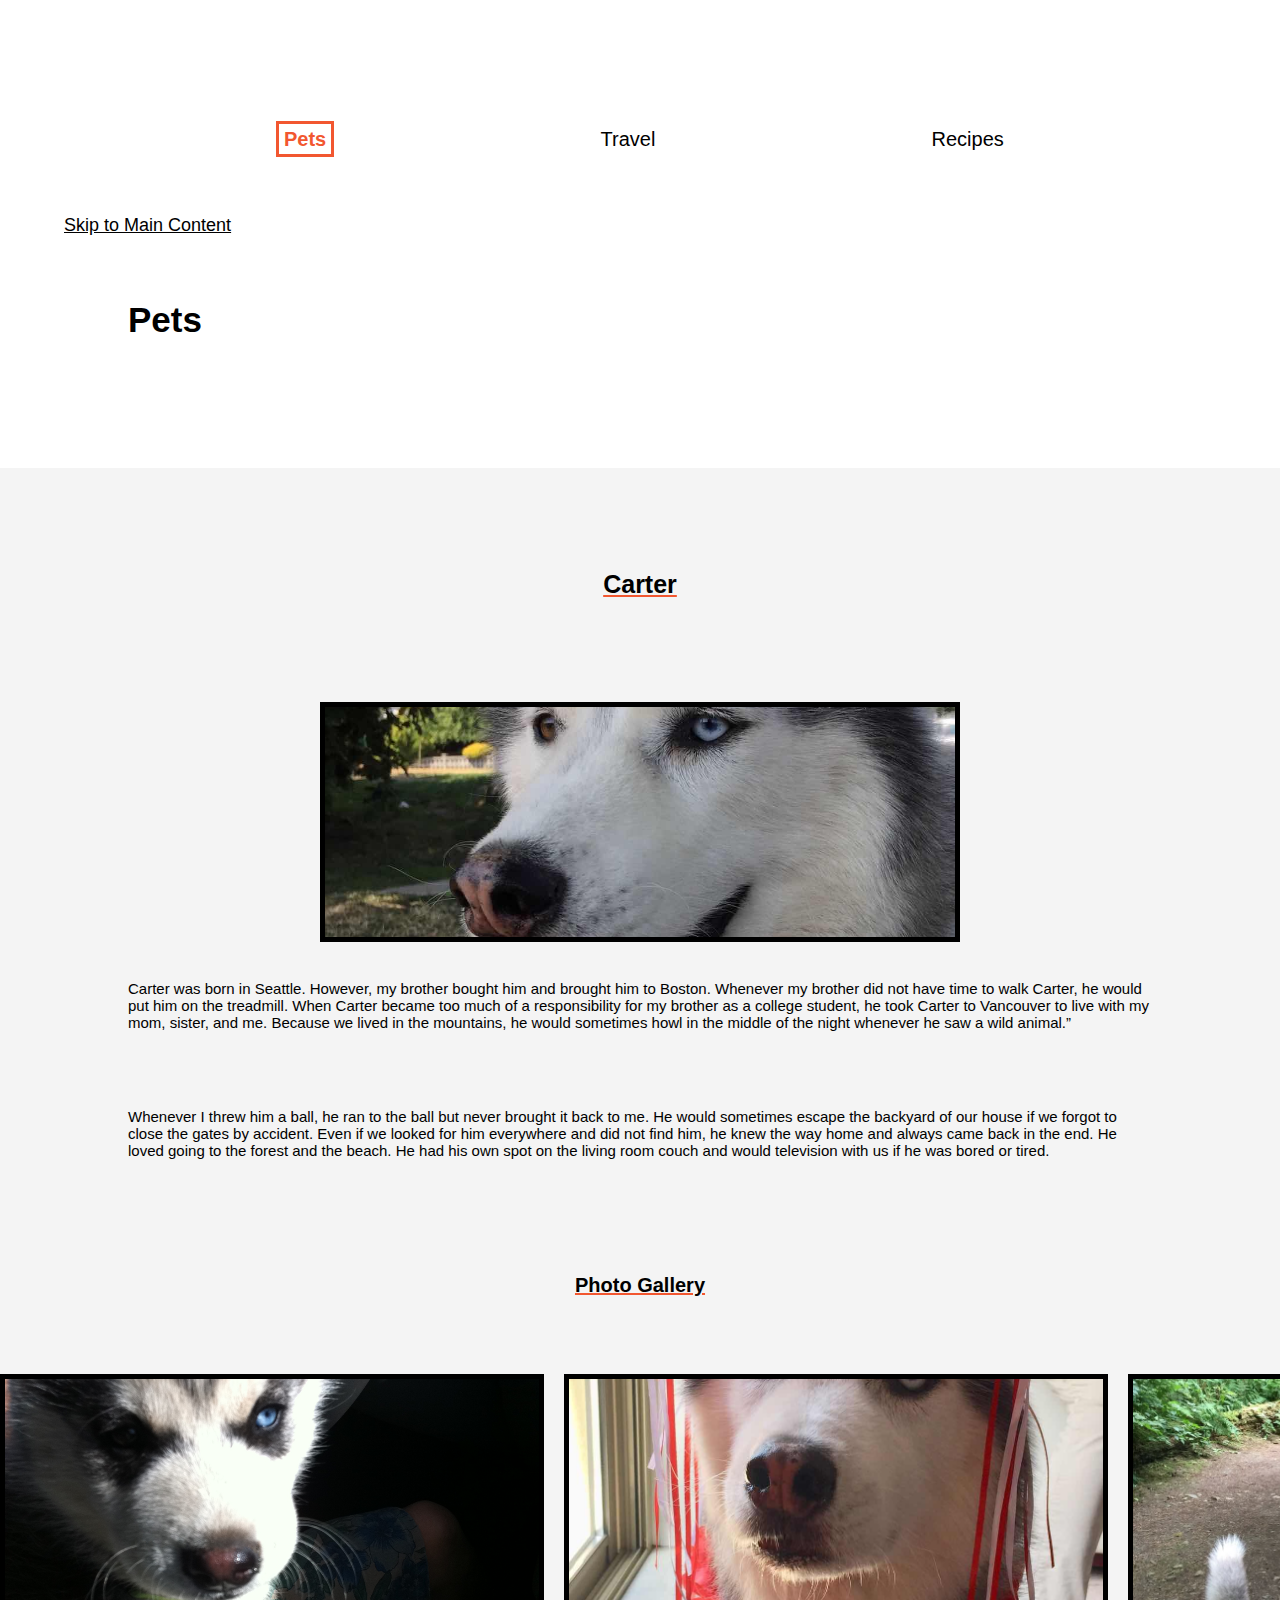
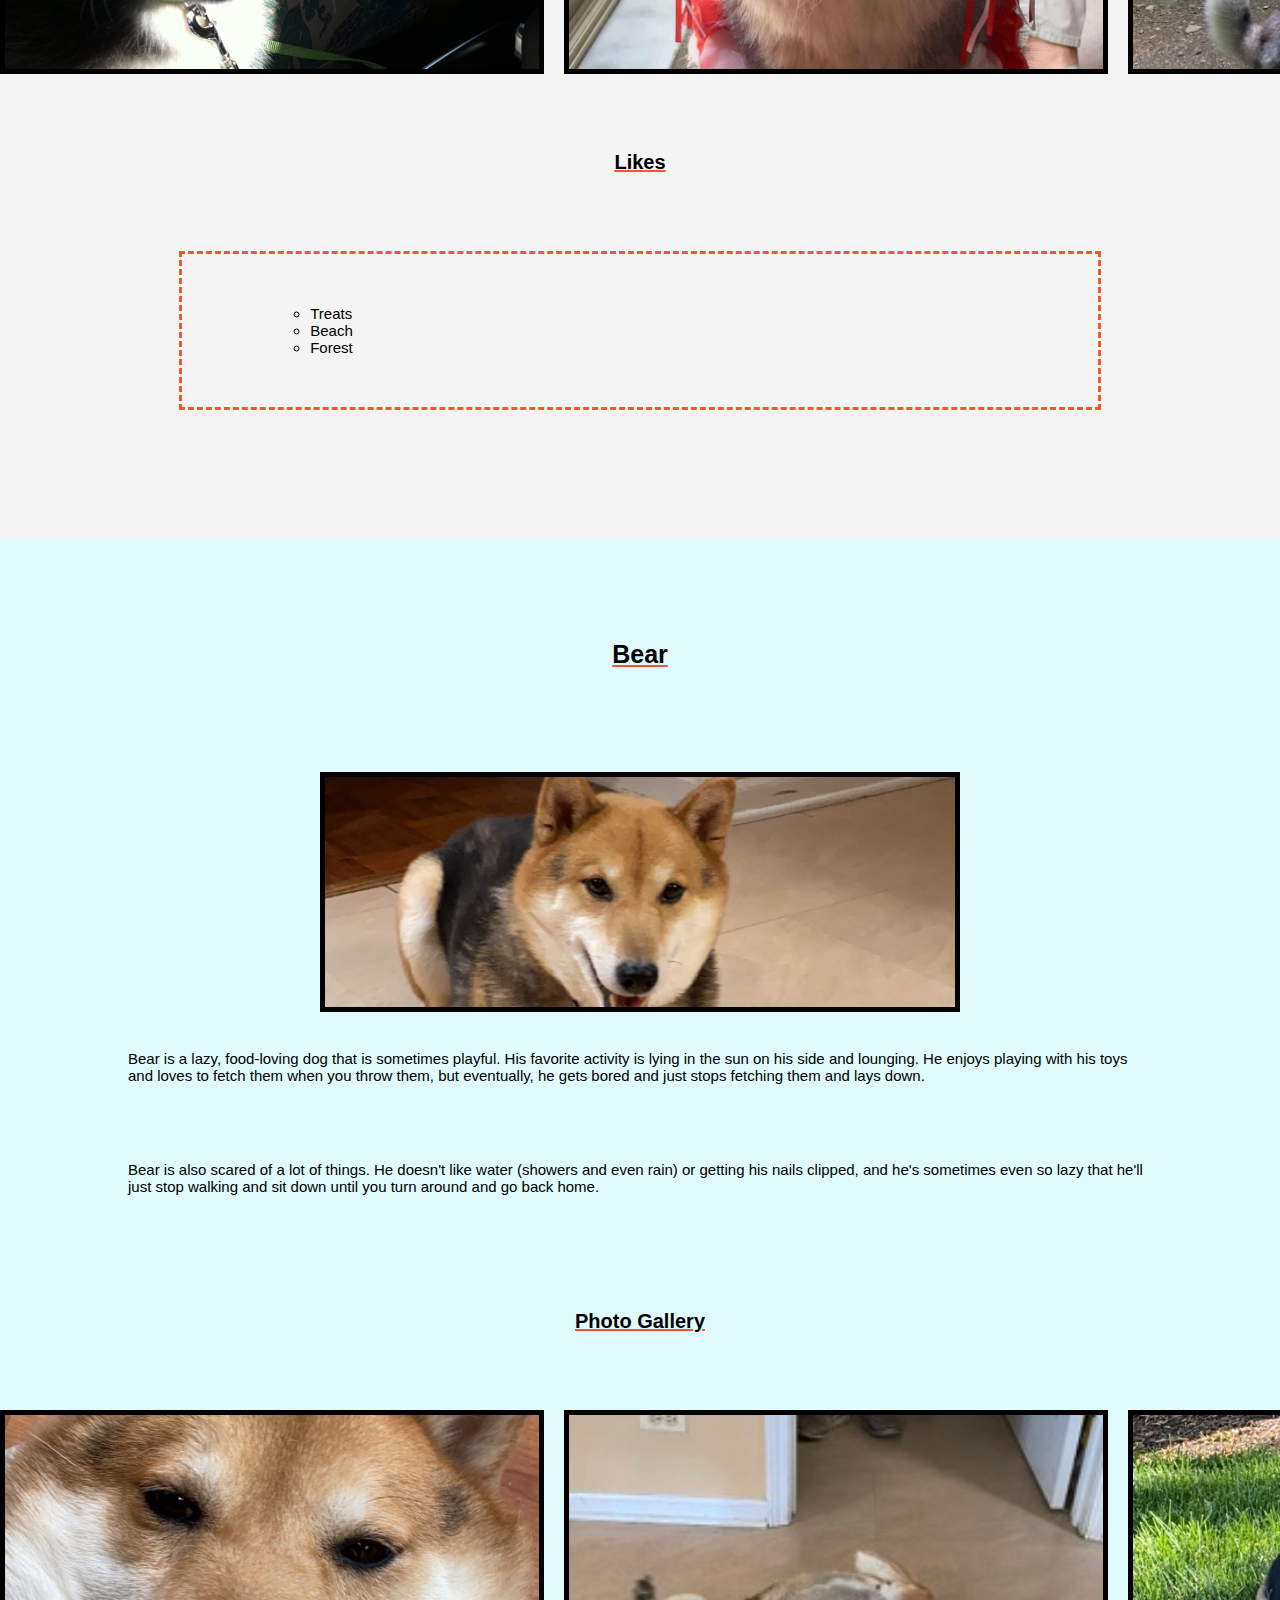
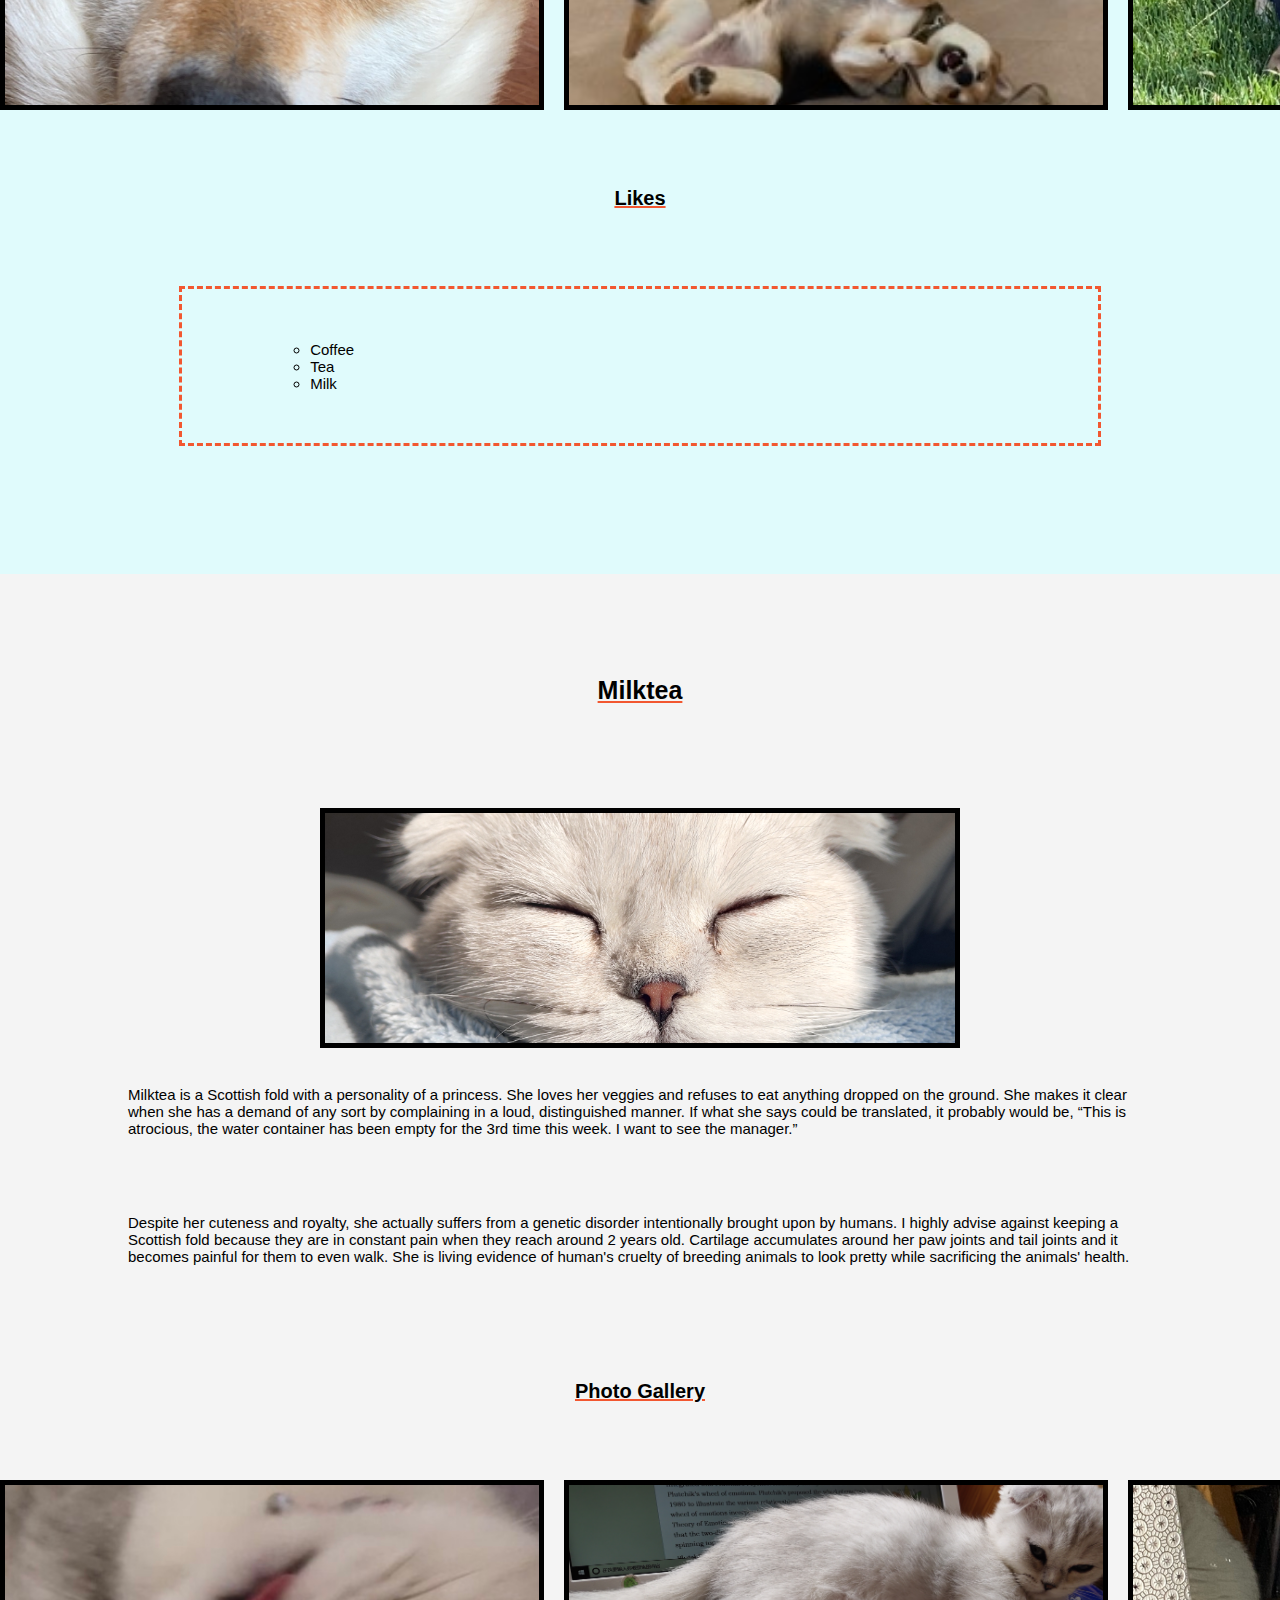
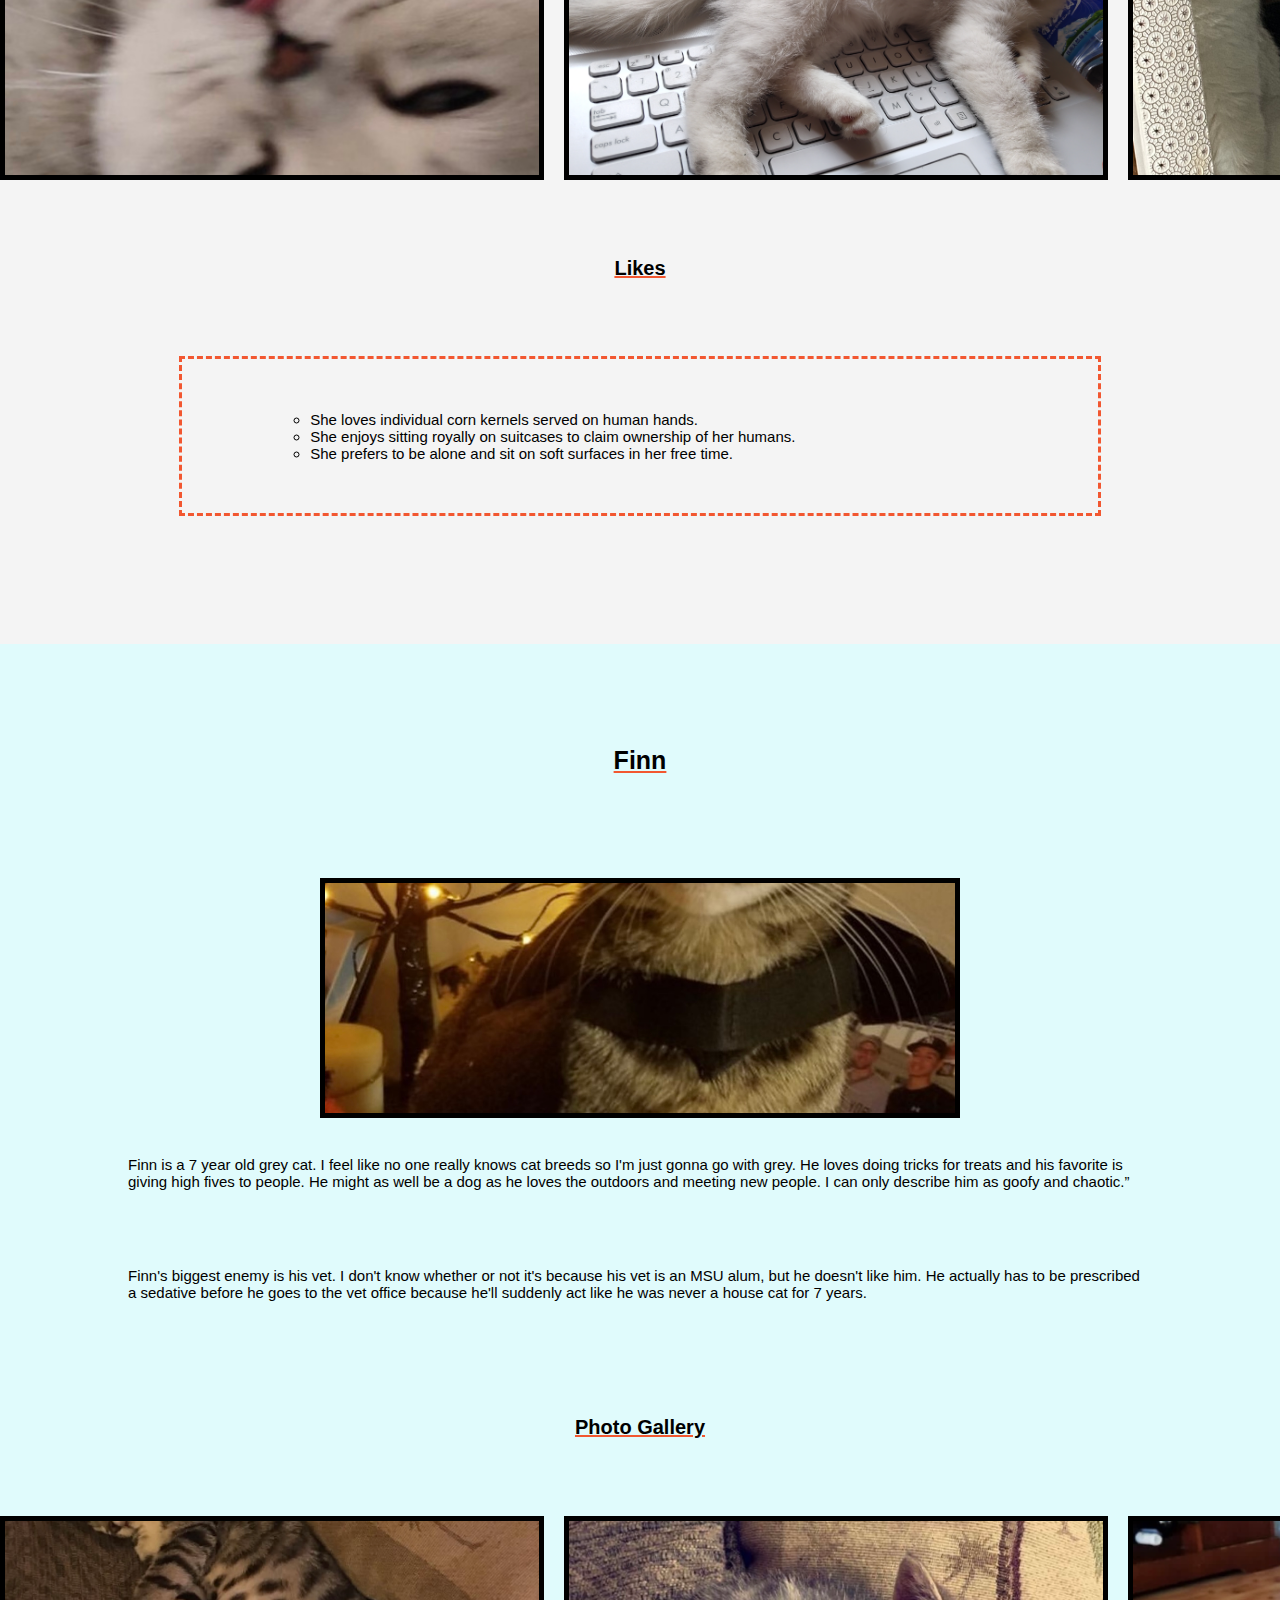
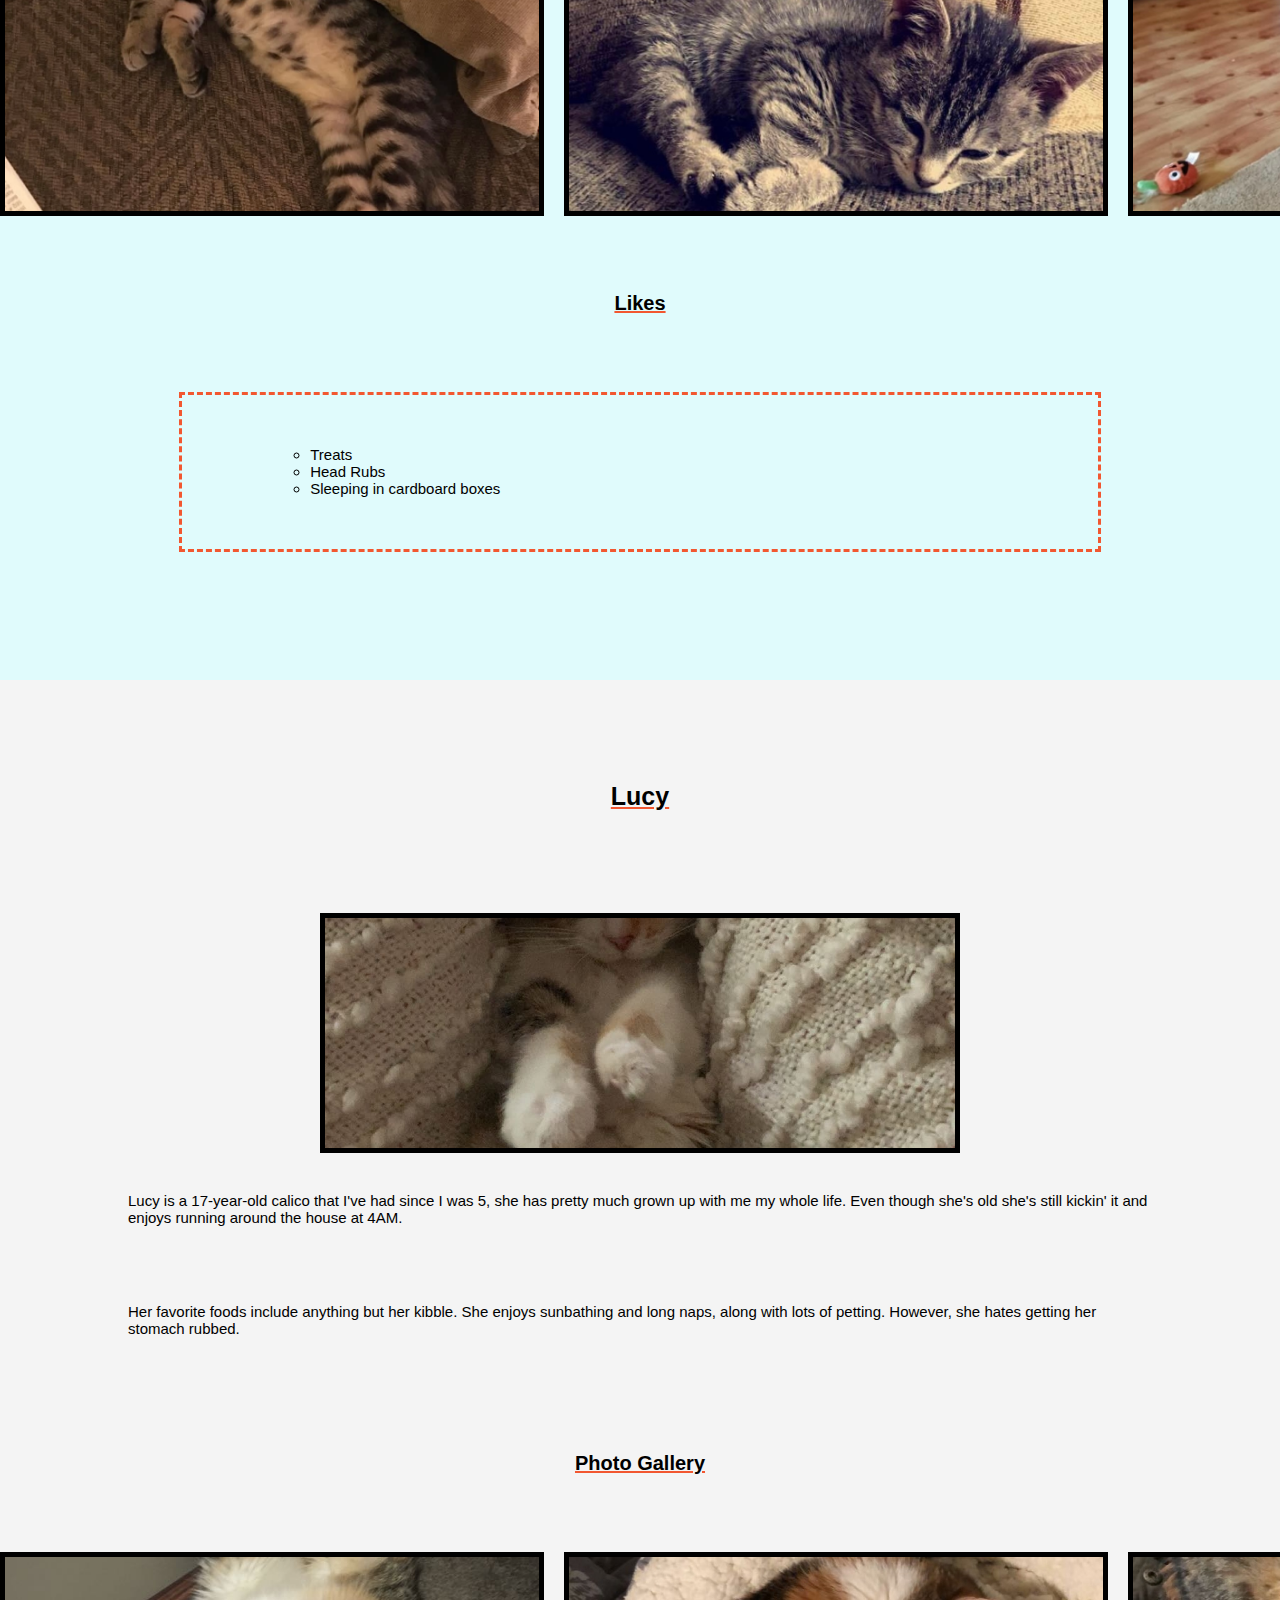
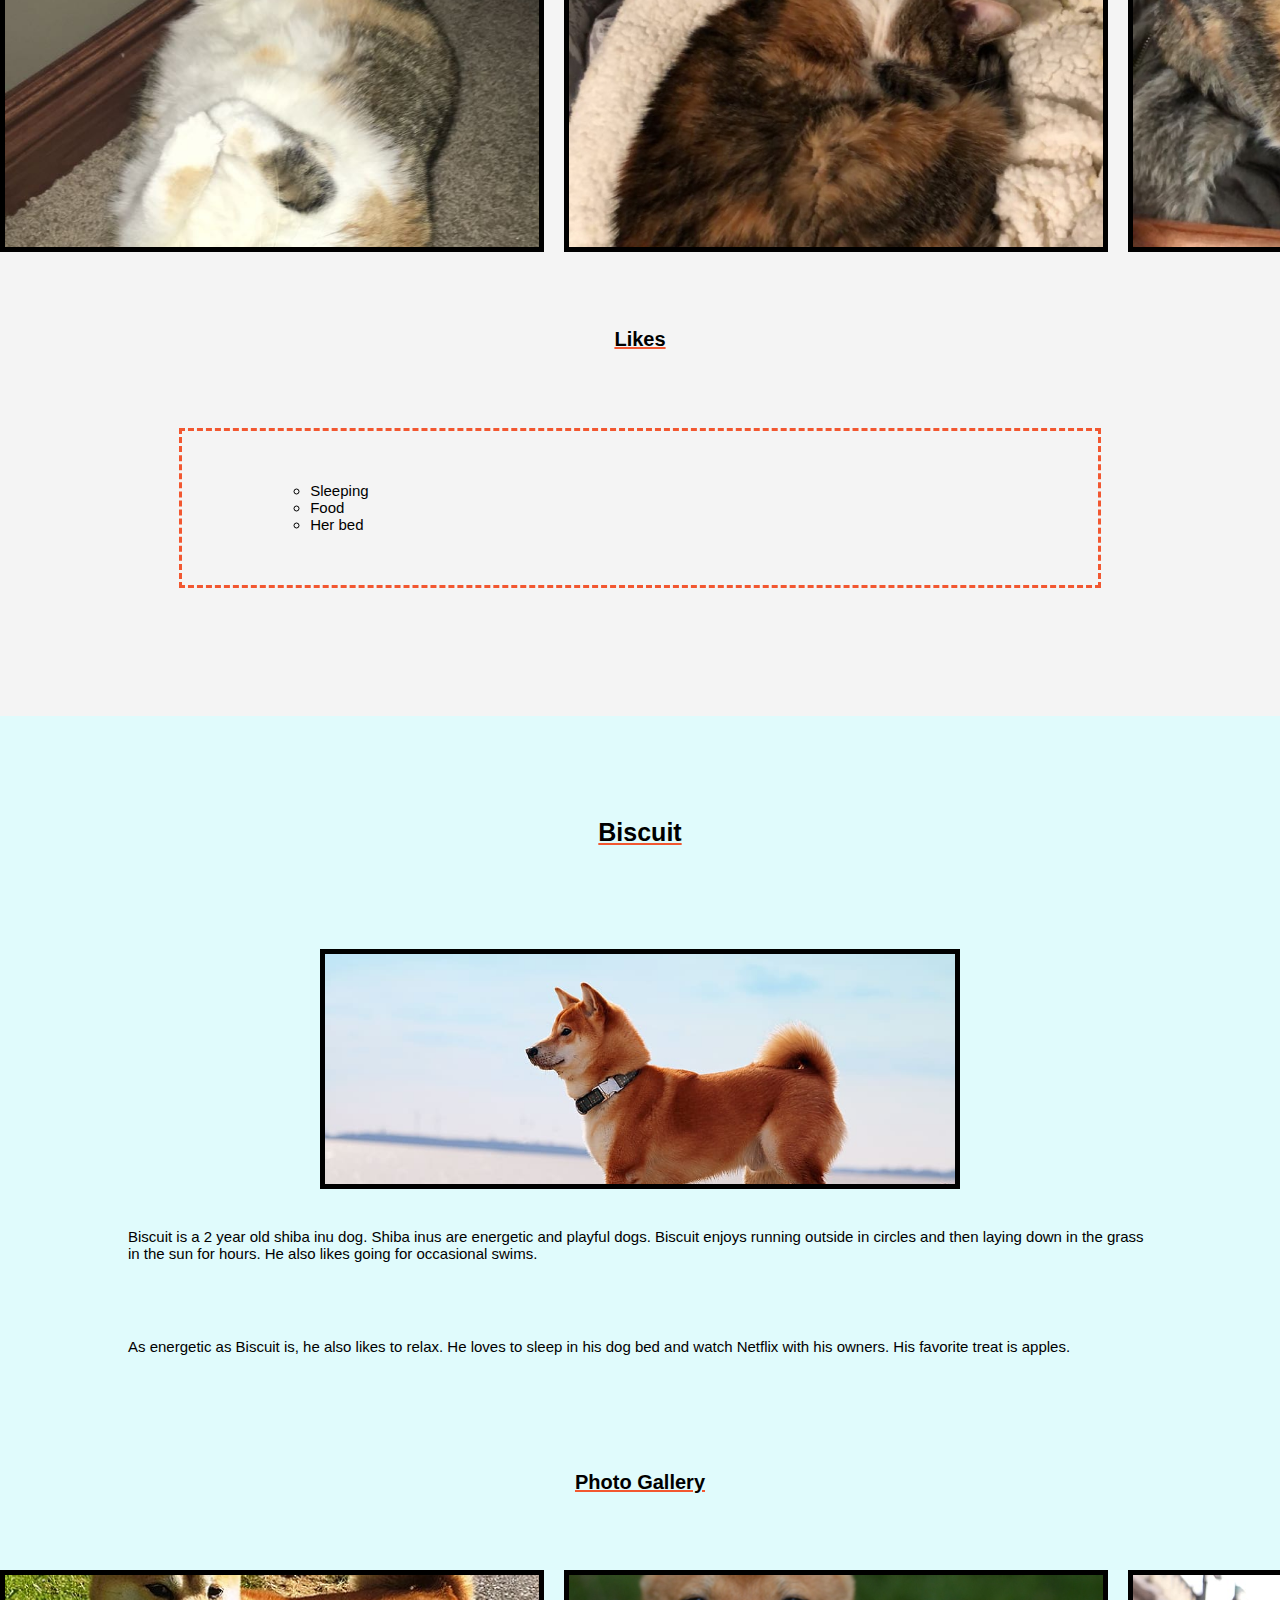
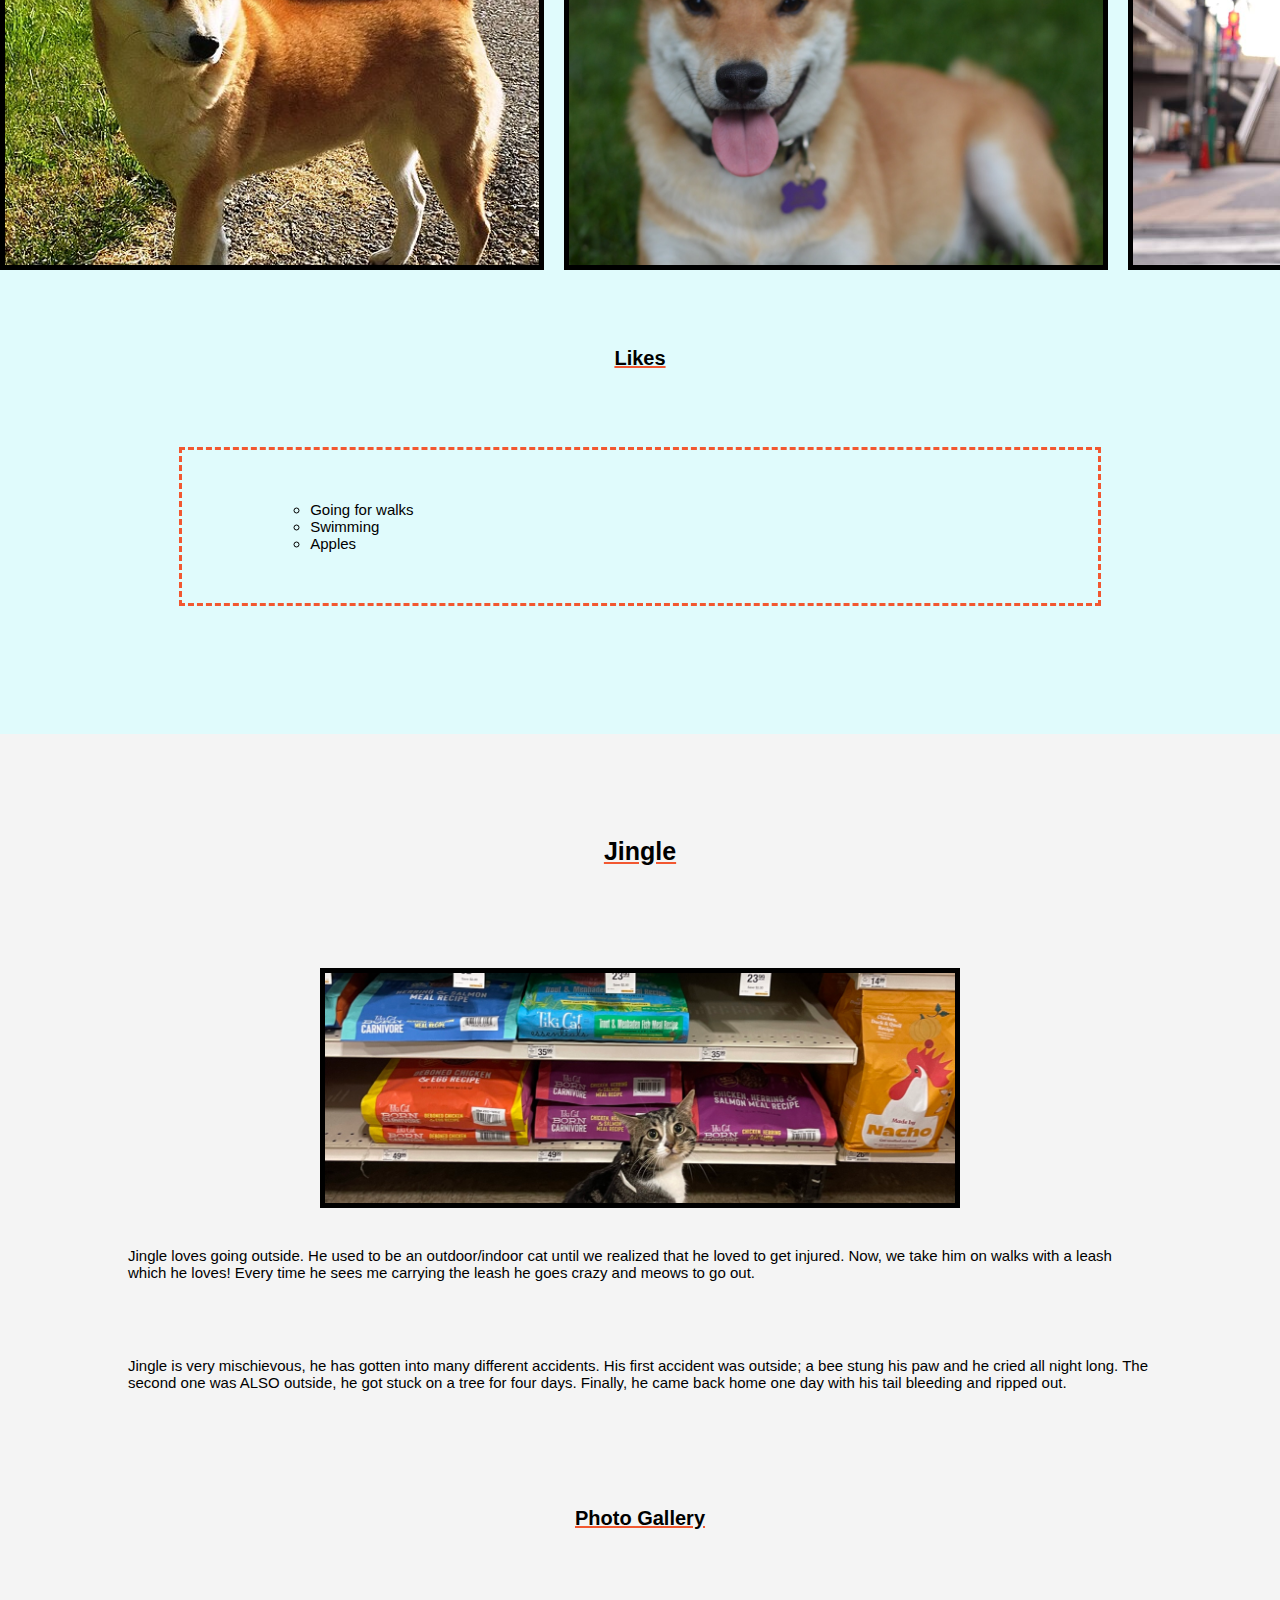
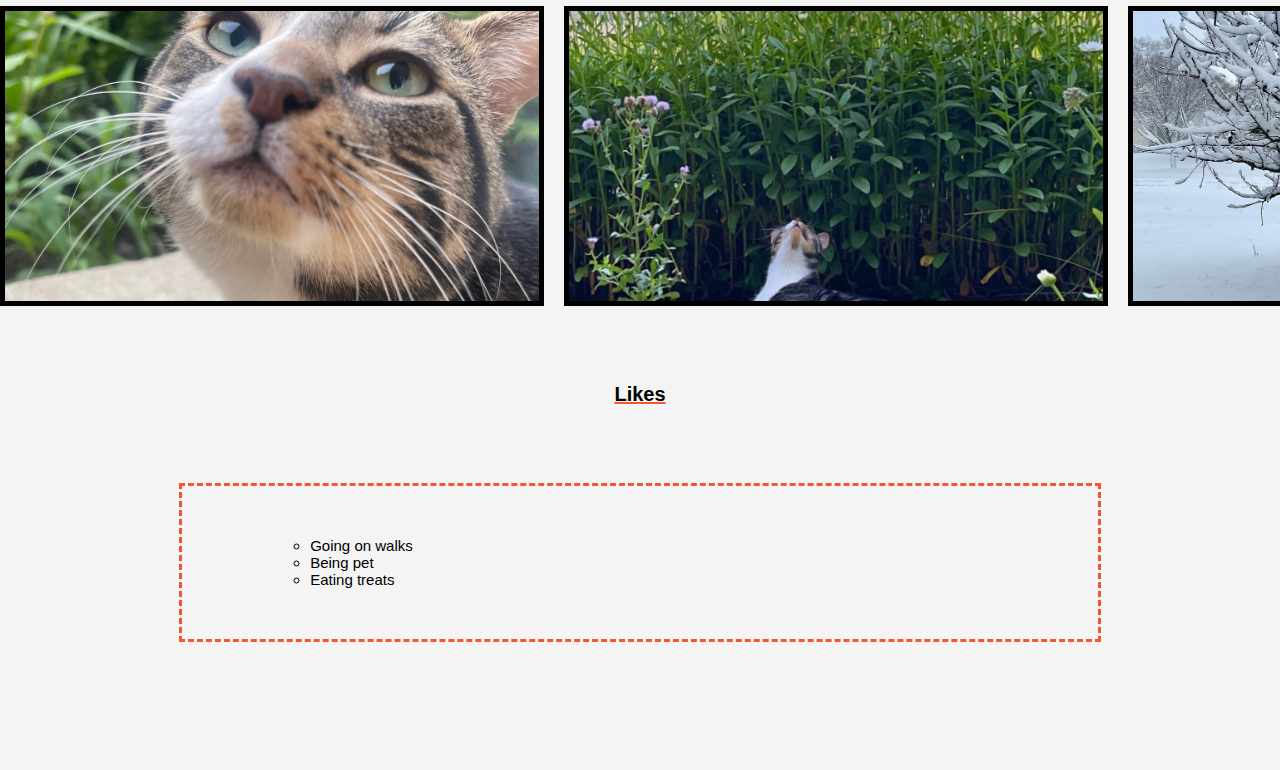
<file: index.html>
<!DOCTYPE html>
<html lang="en">
<head>
    <meta charset="UTF-8">
    <meta name="viewport" content="width=device-width, initial-scale=1.0">
    <link rel="stylesheet" type="text/css" href="css/reset.css">
    <link rel="stylesheet" type="text/css" href="css/style.css">
    <title>Pets</title>
</head>
    
<body>    
    <nav>
        <ul class="navigation">
            <li><a href="index.html" id="current">Pets</a></li>
            <li><a href="travel.html">Travel</a></li>
            <li><a href="recipes.html">Recipes</a></li>
        </ul>
    </nav>

    <a href = "#main" id = "skip"> Skip to Main Content</a>
    
    <header>
        <h1>Pets</h1> 
    </header>
    
    <main id = "main">
        <div class="greybackground">
            <h2>Carter</h2> 
            <img class="thumbnail" src="images/carter.jpeg" alt = "Carter is a husky with black, gray, and white fur.">
            <p>Carter was born in Seattle. However, my brother bought him and brought him to Boston. Whenever my brother did not have time to walk Carter, he would put him on the treadmill. When Carter became too much of a responsibility for my brother as a college student, he took Carter to Vancouver to live with my mom, sister, and me. Because we lived in the mountains, he would sometimes howl in the middle of the night whenever he saw a wild animal.”</p>
            <p>Whenever I threw him a ball, he ran to the ball but never brought it back to me. He would sometimes escape the backyard of our house if we forgot to close the gates by accident. Even if we looked for him everywhere and did not find him, he knew the way home and always came back in the end. He loved going to the forest and the beach. He had his own spot on the living room couch and would television with us if he was bored or tired.</p>
            <h3>Photo Gallery</h3>
            <div class="gallery">
                <img src="images/carter_young.jpeg" alt="Carter when he was only a few months old">
                <img src="images/carter_canada.jpeg" alt="Carter's look on Canada Day">
                <img src="images/carter_forest.jpeg" alt="Carter playing and staring into the forest">
                <img src="images/carter_head.jpeg" alt="Carter at the beach in front of his name">
            </div>
            <h3>Likes</h3>
            <ul class="lists">
                <li>Treats</li>
                <li>Beach</li>
                <li>Forest</li>
            </ul>
            <!-- Anca Fu -->
        </div>

        <div class="bluebackground">
            <h2>Bear</h2> 
            <img class = "thumbnail" src="images/bear.JPG" alt="A fluffy black, white, and tan Shiba Inu with pointed ears named Bear.">
            <p>Bear is a lazy, food-loving dog that is sometimes playful. His favorite activity is lying in the sun on his side and lounging. He enjoys playing with his toys and loves to fetch them when you throw them, but eventually, he gets bored and just stops fetching them and lays down.</p>
            <p>Bear is also scared of a lot of things. He doesn't like water (showers and even rain) or getting his nails clipped, and he's sometimes even so lazy that he'll just stop walking and sit down until you turn around and go back home.</p>
            <h3>Photo Gallery</h3>
            <div class="gallery">
                <img src="images/bear_squish.JPG" alt="Bear is laying on his back with a squished face">
                <img src="images/bear_leash.jpeg" alt="Bear on his back fighting with his leash">
                <img src="images/bear_lazy.JPG" alt="Bear taking a break under a tree during a walk">
                <img src="images/bear_sunbathing.jpeg" alt="Bear sitting under a window in the sun">
            </div>
            <h3>Likes</h3>
            <ul class="lists">
                <li>Coffee</li>
                <li>Tea</li>
                <li>Milk</li>
            </ul>
            <!-- Grace Zhu and John McCloskey -->
        </div>

        <div class="greybackground">
            <h2>Milktea</h2> 
            <img class = "thumbnail" src="images/Main.JPG" alt="Milktea taking nap">
            <p>Milktea is a Scottish fold with a personality of a princess. She loves her veggies and refuses to eat anything dropped on the ground. She makes it clear when she has a demand of any sort by complaining in a loud, distinguished manner. If what she says could be translated, it probably would be, “This is atrocious, the water container has been empty for the 3rd time this week. I want to see the manager.”</p>
            <p>Despite her cuteness and royalty, she actually suffers from a genetic disorder intentionally brought upon by humans. I highly advise against keeping a Scottish fold because they are in constant pain when they reach around 2 years old. Cartilage accumulates around her paw joints and tail joints and it becomes painful for them to even walk. She is living evidence of human's cruelty of breeding animals to look pretty while sacrificing the animals' health.</p>
            <h3>Photo Gallery</h3>
            <div class="gallery">
                <img src="images/Milktea_comfy.jpg" alt="Milktea enjoying a good massage">
                <img src="images/Milktea_laptop.JPG" alt="Baby Milktea On Laptop">
                <img src="images/Milktea_mirror.jpeg" alt="Milktea sighing at mirror">
                <img src="images/Milktea_catbox.JPG" alt="Milktea Catbox position">
            </div>
            <h3>Likes</h3>
            <ul class="lists">
                <li>She loves individual corn kernels served on human hands.</li>
                <li>She enjoys sitting royally on suitcases to claim ownership of her humans.</li>
                <li>She prefers to be alone and sit on soft surfaces in her free time.</li>
            </ul>
            <!-- Olive Ren -->
        </div>

        <div class="bluebackground">
            <h2>Finn</h2> 
            <img class="thumbnail" src="images/Finn_Halloween.jpg" alt="Finn wears a bat costume for halloween">
            <p>Finn is a 7 year old grey cat. I feel like no one really knows cat breeds so I'm just gonna go with grey. He loves doing tricks for treats and his favorite is giving high fives to people. He might as well be a dog as he loves the outdoors and meeting new people. I can only describe him as goofy and chaotic.”</p>
            <p>Finn's biggest enemy is his vet. I don't know whether or not it's because his vet is an MSU alum, but he doesn't like him. He actually has to be prescribed a sedative before he goes to the vet office because he'll suddenly act like he was never a house cat for 7 years.</p>
            <h3>Photo Gallery</h3>
            <div class="gallery">
                <img src="images/Finn_Shlumped.jpeg" alt="Finn is exhausted after a long day of absolutely nothing.">
                <img src="images/Finn_Kitten.jpg" alt="A few days after we adopted Finn. He's just posing for the camera.">
                <img src="images/Finn_GOAT.jpeg" alt="Finn dressed up as the king he is for Halloween.">
                <img src="images/Finn_Goldenhr.jpeg" alt="Finn showing off his green eyes during golden hour.">
            </div>
            <h3>Likes</h3>
            <ul class="lists">
                <li>Treats</li>
                <li>Head Rubs</li>
                <li>Sleeping in cardboard boxes</li>
            </ul>
            <!-- Lauren Rodriguez -->
        </div>

        <div class="greybackground">
            <h2>Lucy</h2> 
            <img class="thumbnail" src="images/Lucy.JPG" alt="Calico with white, orange, and black coloring">
            <p>Lucy is a 17-year-old calico that I've had since I was 5, she has pretty much grown up with me my whole life. Even though she's old she's still kickin' it and enjoys running around the house at 4AM.</p>
            <p>Her favorite foods include anything but her kibble. She enjoys sunbathing and long naps, along with lots of petting. However, she hates getting her stomach rubbed.</p>
            <h3>Photo Gallery</h3>
            <div class="gallery">
                <img src="images/Lucy_upsidedown.JPG" alt="Lucy laying on her back">
                <img src="images/Lucy_sleeping.JPG" alt="Lucy curled up in her bed sleeping">
                <img src="images/Lucy_sleepingpt2.JPG" alt="Lucy curled up sleeping">
                <img src="images/Lucy_laying.JPG" alt="Lucy laying staring at the camera">
            </div>
            <h3>Likes</h3>
            <ul class="lists">
                <li>Sleeping</li>
                <li>Food</li>
                <li>Her bed</li>
            </ul>
            <!-- Maggie Holman -->
        </div>

        <div class="bluebackground">
            <h2>Biscuit</h2> 
            <img class="thumbnail" src="images/biscuit1.jpeg" alt="Shiba inu sitting in front of pond with stones in the background">
            <p>Biscuit is a 2 year old shiba inu dog. Shiba inus are energetic and playful dogs. Biscuit enjoys running outside in circles and then laying down in the grass in the sun for hours. He also likes going for occasional swims.</p>
            <p>As energetic as Biscuit is, he also likes to relax. He loves to sleep in his dog bed and watch Netflix with his owners. His favorite treat is apples.</p>
            <h3>Photo Gallery</h3>
            <div class="gallery">
                <img src="images/biscuit2.jpeg" alt="Biscuit standing in the sunlight">
                <img src="images/biscuit3.jpeg" alt="Biscuit smiling for the camera">
                <img src="images/biscuit4.jpeg" alt="Biscuit standing near the road">
                <img src="images/biscuit5.jpeg" alt="Biscuit sleeping">
            </div>
            <h3>Likes</h3>
            <ul class="lists">
                <li>Going for walks</li>
                <li>Swimming</li>
                <li>Apples</li>
            </ul>
            <!-- Allison Lee -->
        </div>

        <div class="greybackground"> 
            <h2>Jingle</h2> 
            <img class="thumbnail" src="images/jingle.jpg" alt="Jingle is a domestic shorthair cat with a white chest and belly and a striped black and gray back.">
            <p>Jingle loves going outside. He used to be an outdoor/indoor cat until we realized that he loved to get injured. Now, we take him on walks with a leash which he loves! Every time he sees me carrying the leash he goes crazy and meows to go out.</p>
            <p>Jingle is very mischievous, he has gotten into many different accidents. His first accident was outside; a bee stung his paw and he cried all night long. The second one was ALSO outside, he got stuck on a tree for four days. Finally, he came back home one day with his tail bleeding and ripped out.</p>
            <h3>Photo Gallery</h3>
            <div class="gallery">
                <img src="images/jingle_outside.jpg" alt="A close up picture of Jingle's face outside.">
                <img src="images/jingle_flowers.jpg" alt="Jingle sitting next to the flowers in our garden.">
                <img src="images/jingle_snow.jpg" alt="Jingle in the snow.">
                <img src="images/jingle_window.jpg" alt="Jingle watching the snow outside.">
            </div>
            <h3>Likes</h3>
            <ul class="lists">
                <li>Going on walks</li>
                <li>Being pet</li>
                <li>Eating treats</li>
            </ul>
            <!-- Lynn Sabieddine -->
        </div>
    </main>
</body>
</html>
</file>
<file: css/style.css>
.navigation {
    display: grid;
    grid-template-columns: auto auto auto;
    justify-content: space-evenly;
    padding-top: 10%;
    padding-bottom: 5%;
    font-size: 20px;
    font-family: Helvetica, Arial;
}

#current {
    font-weight: bold;
    color: #f25730;
    border: solid 3px #f25730;
    padding: 8% 10%;
}

h1 {
    color: black;
    font-size: 35px;
    font-family: Helvetica, Arial;
    font-weight: bolder;
    padding: 5% 10% 10%;
}

h2 {
    font-size: 25px;
    text-align: center;
    font-family: Helvetica, Arial;
    padding: 8%;
    font-weight: bold;
    text-decoration: underline;
    text-decoration-color: #f25730;
}

h3 {
    font-size: 20px;
    text-align: center;
    font-family: Helvetica, Arial;
    padding: 6%;
    font-weight: bold;
    text-decoration: underline;
    text-decoration-color: #f25730;
}

p {
    font-size: 15px;
    font-family: Helvetica, Arial;
    padding: 3% 10%;
}

.basicinfo {
    display: flex;
    padding: 2% 10% 8% 10%;
    gap: 5%;
    align-items: center;
    justify-content: space-between;
}

span {
    flex: 1;
    font-size: 15px;
    font-family: Helvetica, Arial;
    padding: 2%;
    border-left: dashed 3px #f25730;
    color: black;
}

.lists {
    list-style-type: circle;
    font-size: 15px;
    font-family: Helvetica, Arial;
    margin: 0 14% 5% 14%;
    padding: 4% 4% 4% 10%;
    border: dashed 3px #f25730;}

.ingredientlists {
    list-style-type: circle;
    font-size: 15px;
    font-family: Helvetica, Arial;
    margin: 0 14% 5% 14%;
    padding: 4% 4% 4% 10%;
    border: dashed 3px #f25730;
}

ol {
    list-style-type: decimal;
    font-size: 15px;
    font-family: Helvetica, Arial;
    padding: 0 14% 5% 14%;
}

@keyframes carousal {
    0% {
      transform: translateX(0%);
    }
    100% {
      transform: translateX(-75%);
    }
}

.greybackground {
    background-color: #f4f4f4;
    padding: 0 0 5% 0;
    width: 100%;
    overflow: hidden;
}

.bluebackground {
    background-color: #e0fbfc;
    padding: 0 0 5% 0;
    width: 100%;
    overflow: hidden;
}

figcaption {
    font-size: 14px;
    font-family: Helvetica, Arial;
    padding: 3% 5% 5% 5%;
    text-align: center;
}

.gallery img {
    flex: 0 0 25%;
    overflow: hidden;
    object-fit: cover;
    border: solid 5px black;
}

.foodgallery img {
    flex: 0 0 33.3%;
    overflow: hidden;
    object-fit: cover;
    border: solid 5px black;
}

.thumbnail {
    display: block;
    margin: 0 auto;
    width: 50%;
    height: 240px;
    object-fit: cover;
    border: solid 5px black;
}

.travelgif {
    display: block;
    margin: 0 auto 3% auto;
    width: 50%;
    height: 240px;
    object-fit: cover;
    border: solid 5px black;
}


#skip {
        display: none;
    }

.gallery {
    display: flex;
    width: 170%;
    height: 170px;
    gap: 20px;
    animation: carousal 10s linear infinite;
}
    
.foodgallery {
    display: flex;
    margin: 2% 0;
    width: 130%;
    height: 170px;
    gap: 20px;
    animation: carousal 10s linear infinite;
    padding-bottom: 5%;
}

.travelgallery {
    padding: 2% 5%;
    width: 80%;
    margin: 0 auto;
    animation: none;
}

.travelgallery img {
    display: block;
    margin: 0 auto;
    width: 60%;
    height: 170px;
    object-fit: cover;
    border: solid 5px black;
}

@media only screen and (min-width: 600px) {

    #skip {
        display: block;
        font-size: 18px;
        font-family: Helvetica, Arial;
        text-decoration: underline;
        padding: 0% 5% 0 5%;
    }

    .gallery {
        display: flex;
        width: 170%;
        height: 300px;
        gap: 20px;
        animation: carousal 10s linear infinite;
    }
    
    .foodgallery {
        display: flex;
        margin: 2% 0;
        width: 130%;
        height: 300px;
        gap: 20px;
        animation: carousal 10s linear infinite;
        padding-bottom: 5%;
    }

    .travelgallery {
        display: grid;
        grid-template-columns: repeat(2, 1fr);
        width: 80%;
        aspect-ratio: 1.1;
        margin: 0 auto;
        gap: 4%;
        padding-bottom: 4%;
    }

    .travelgallery img {
        margin: 0 auto;
        max-width: 100%;
        aspect-ratio: 1;
        object-fit: cover;
        border: solid 5px black;
    }
}

@media (prefers-reduced-motion: reduce) {
    .travelgif {
        display: none;
    }
    .gallery {
        display: grid;
        grid-template-columns: repeat(2, 1fr);
        width: 80%;
        height: 350px;
        margin: 0 auto;
        animation: none;
    }

    .foodgallery {
        display: grid;
        grid-template-columns: repeat(2, 1fr);
        width: 80%;
        height: 350px;
        margin: 0 auto;
        animation: none;
        padding-bottom: 5%;
    }
      
    .gallery img, .foodgallery img {
        width: 100%;
        aspect-ratio: 1;
        border: solid 5px black;
    }
}
</file>
